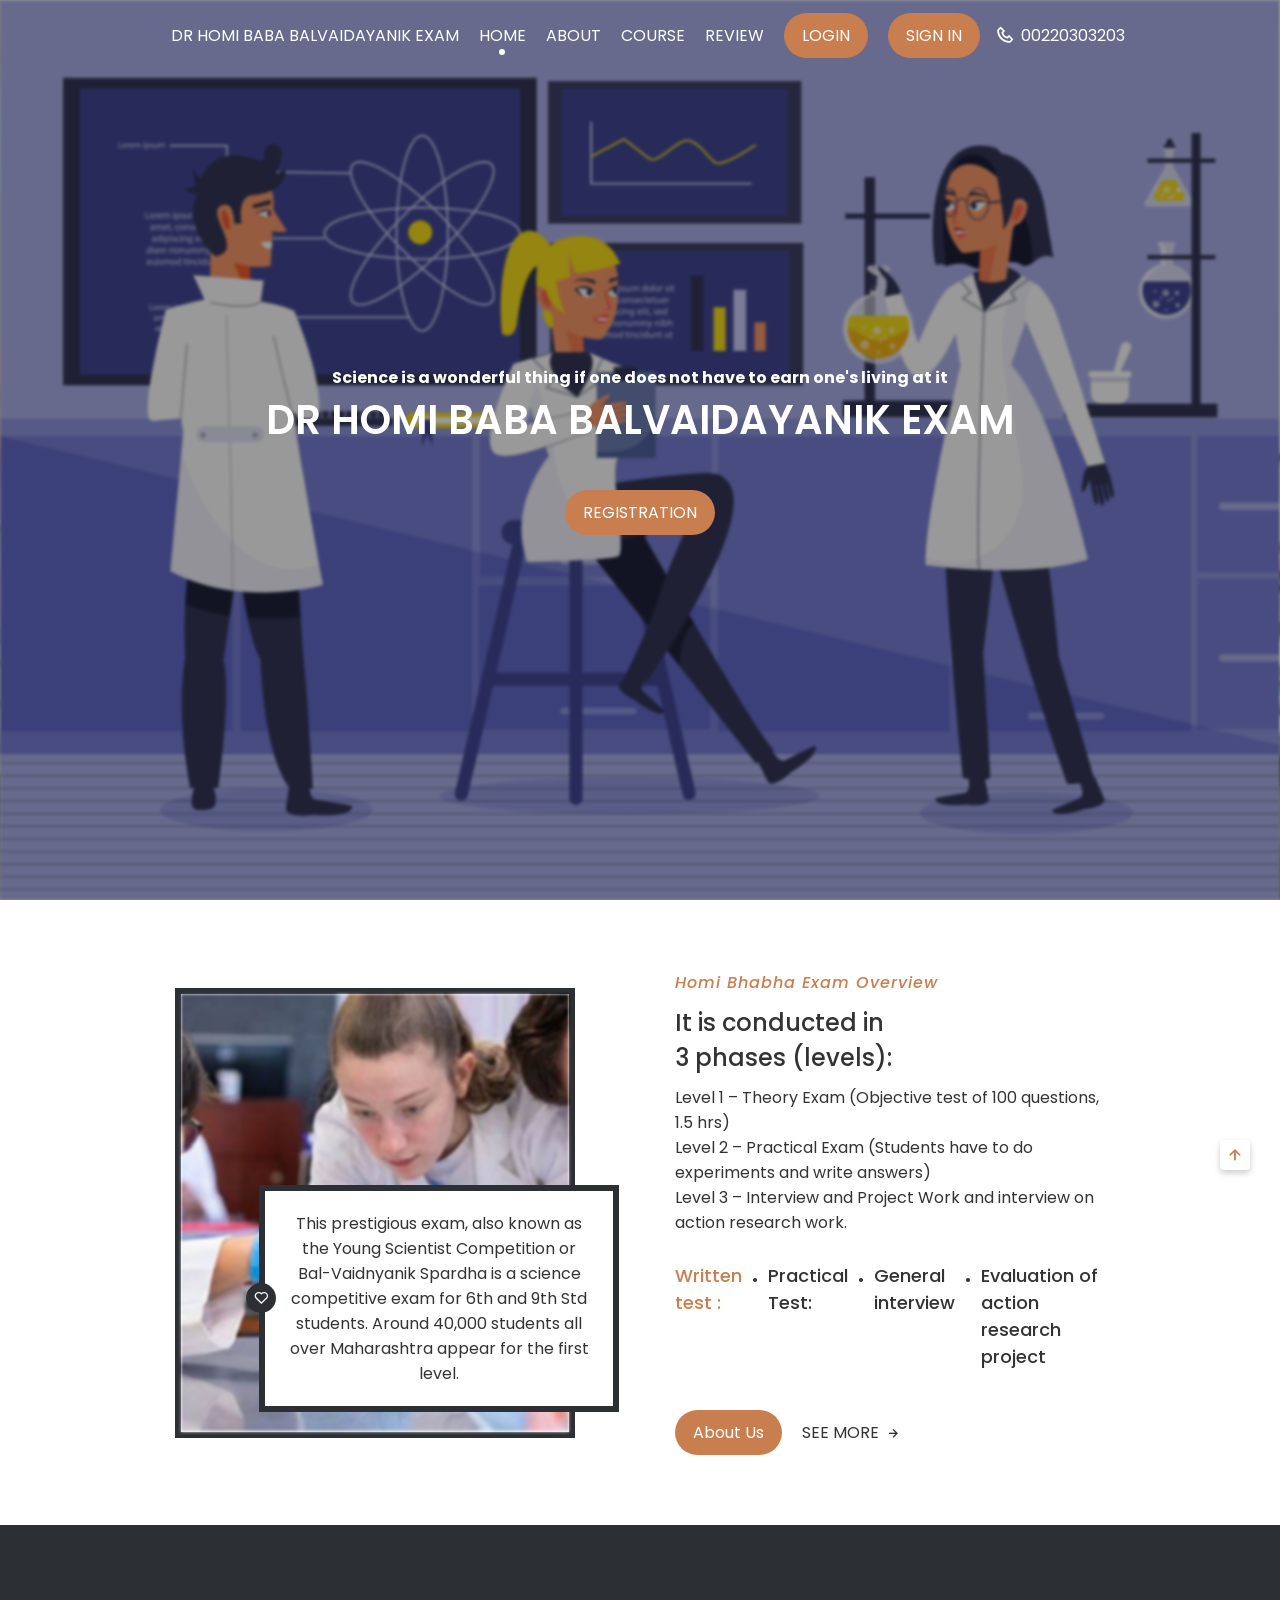
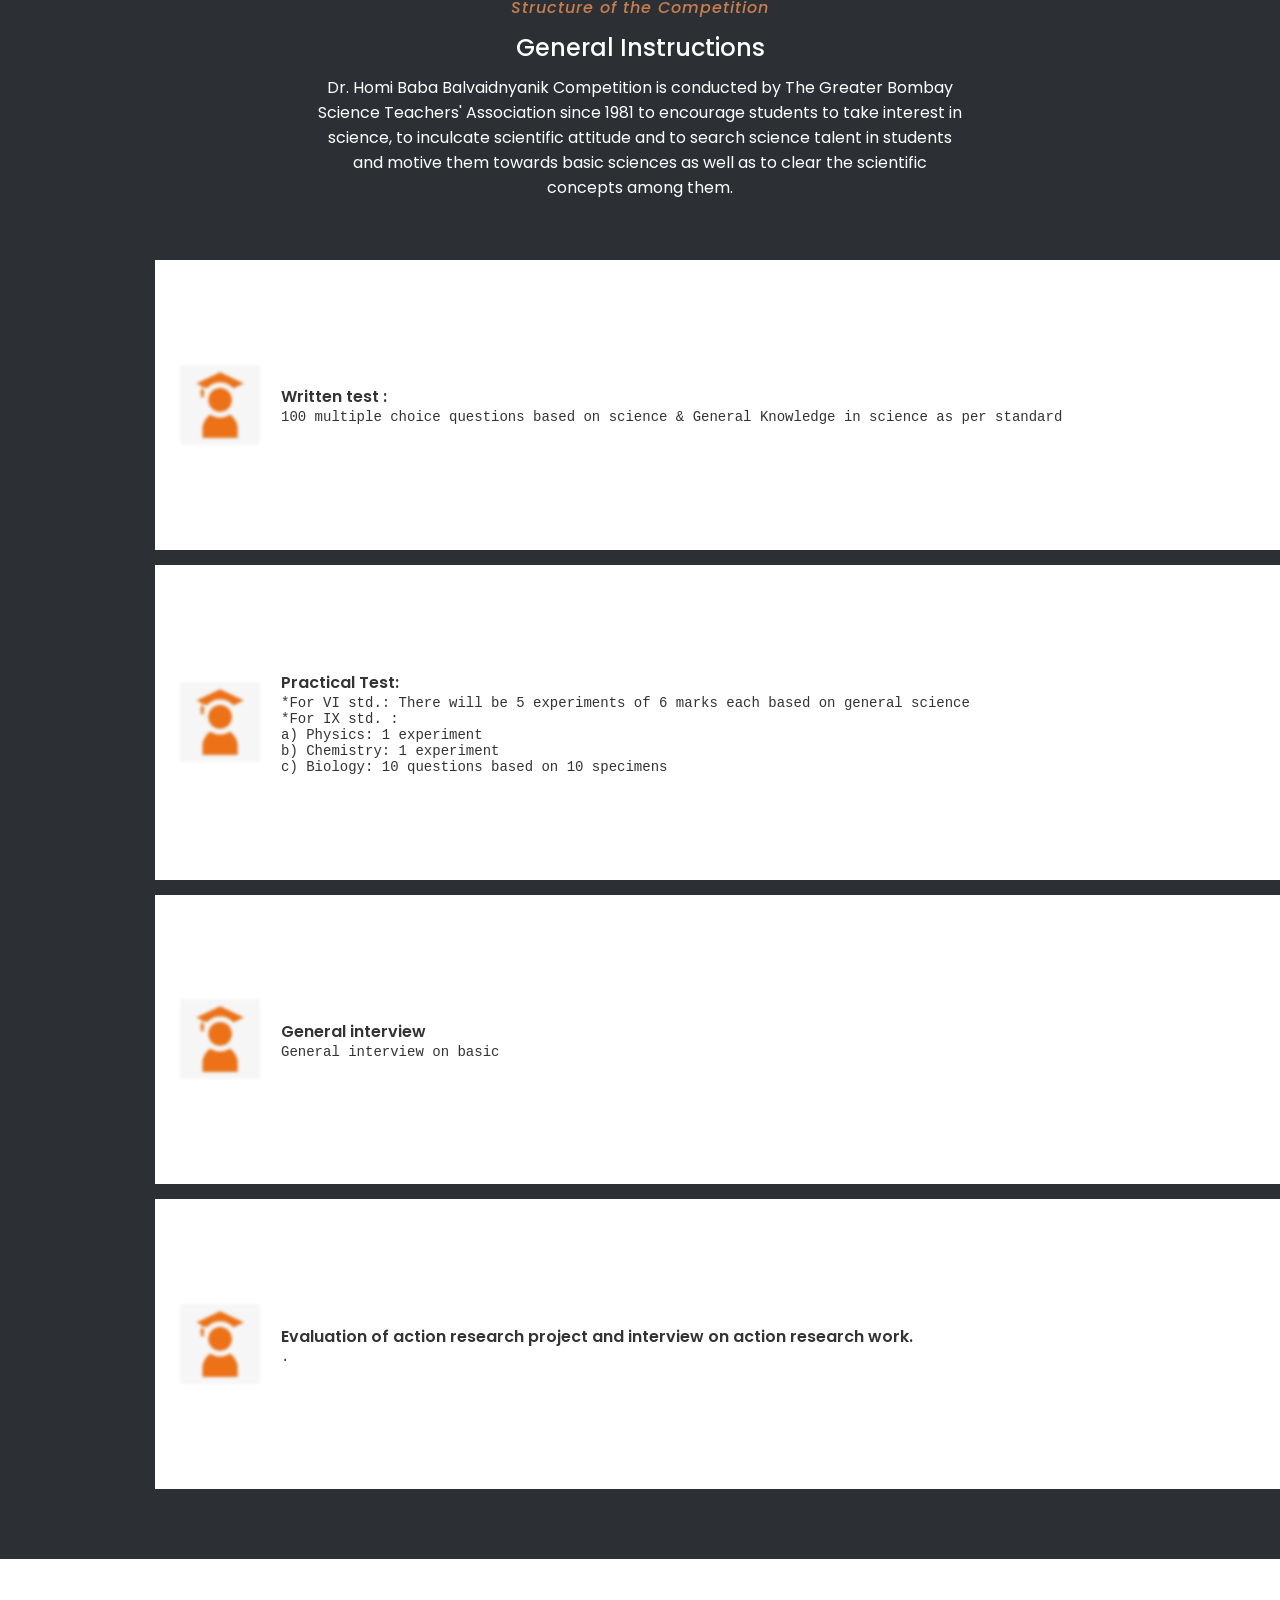
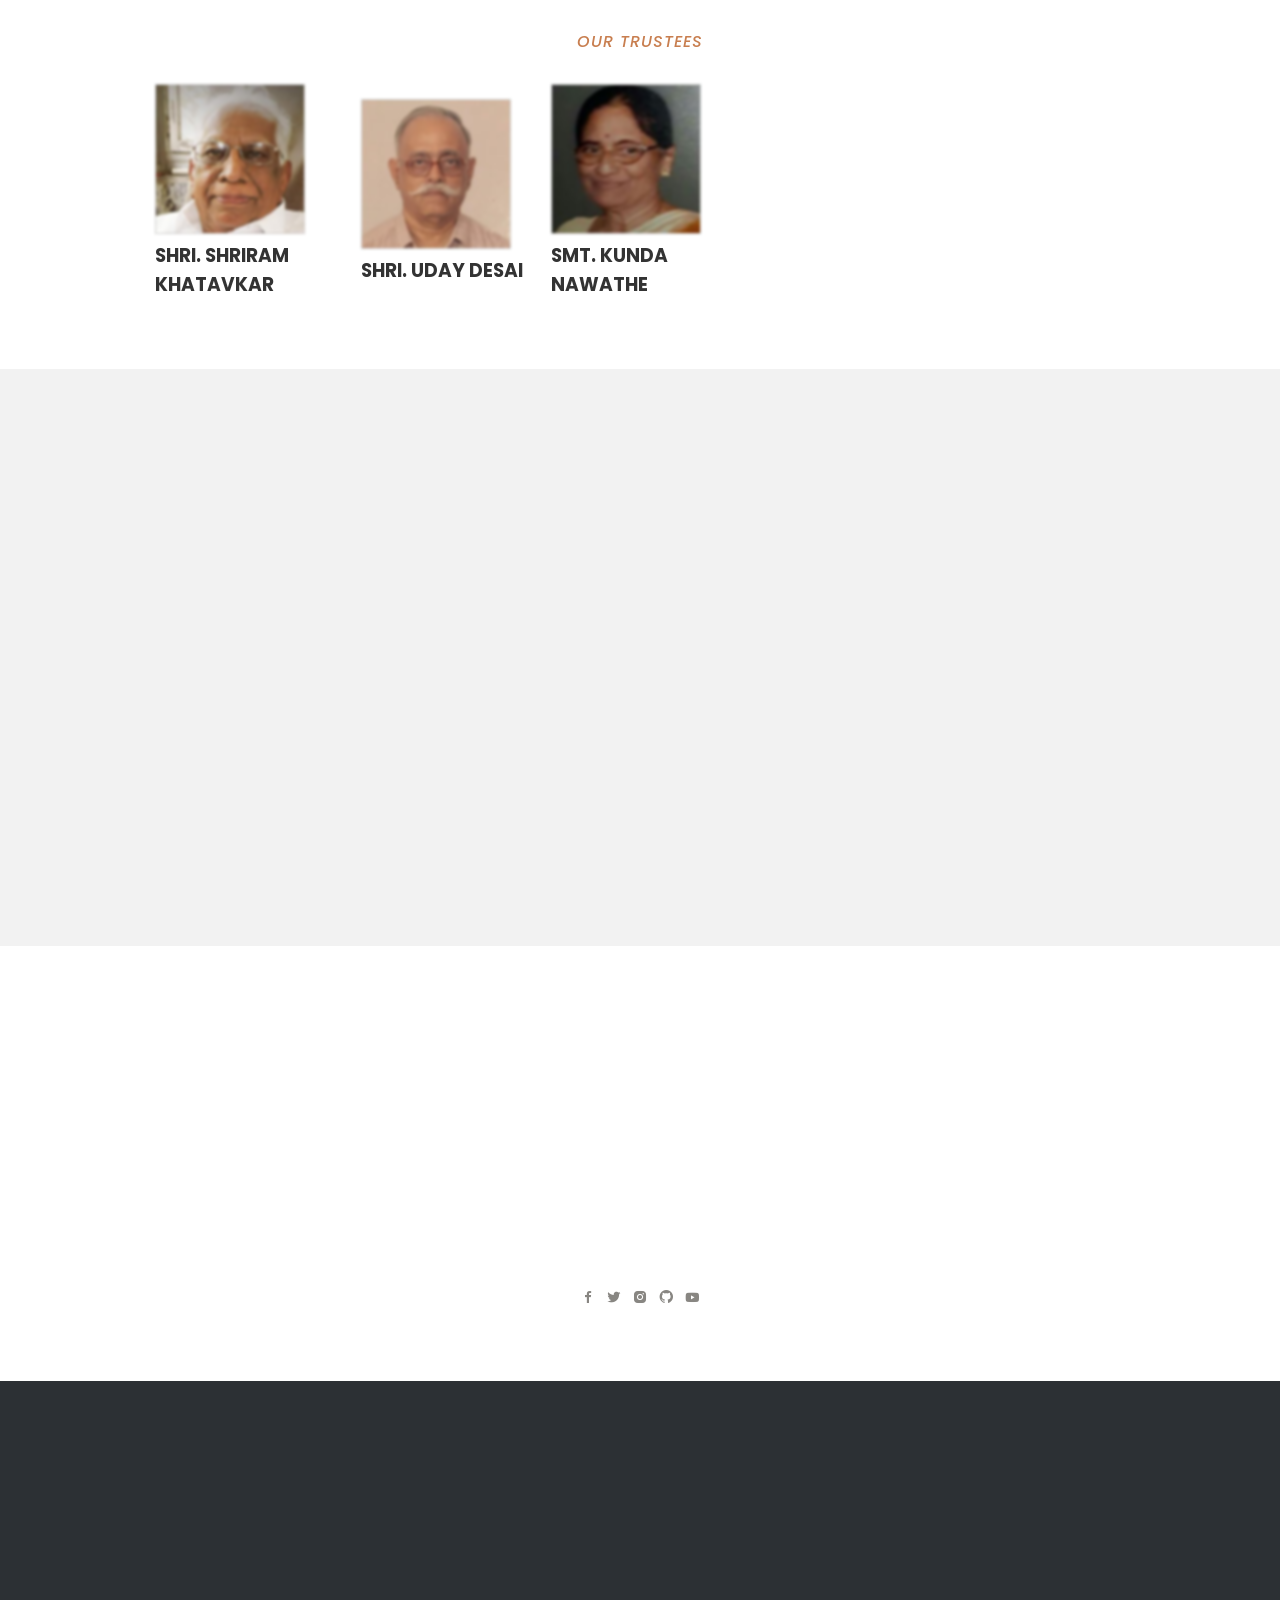
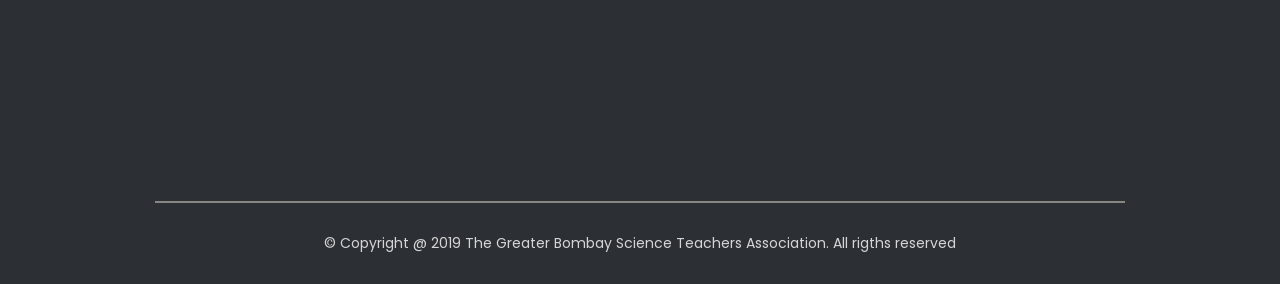
<file: website-main/website-main/index.html>
<!DOCTYPE html>
<!-- Coding by CodingLab | www.codinglabweb.com  -->
<html lang="en">
<head>
    <meta charset="UTF-8">
    <meta http-equiv="X-UA-Compatible" content="IE=edge">
    <meta name="viewport" content="width=device-width, initial-scale=1.0">
    <title> Website registration</title>

    <!-- Swiper JS CSS-->
    <link rel="stylesheet" href="css/swiper-bundle.min.css">


    <!-- Boxicons -->
    <link href='https://unpkg.com/boxicons@2.1.2/css/boxicons.min.css' rel='stylesheet'>
        
    <!-- CSS -->
    <link rel="stylesheet" href="css/style.css">
    
</head>
<body>
<!-- Header -->
    <header class="header">
        <nav class="nav container flex">
                <a href="#" class="logo-content flex">
                    <i class='bx bx-school logo-icon'></i>
               
   
                </a>

                <div class="menu-content">
                        <ul class="menu-list flex">
                                <a href="index.html" class="nav-link">DR HOMI BABA BALVAIDAYANIK EXAM</a> 
                                <li><a href="#home" class="nav-link active-navlink">HOME</a></li>
                                <li><a href="#about" class="nav-link">ABOUT</a></li>
                                <li><a href="#course" class="nav-link">COURSE</a></li>
                                <li><a href="#review" class="nav-link">REVIEW</a></li>
                                <a href="LOGIN/index.php"  class="button" >LOGIN</a>
                                <a href="signup.html"  class="button" >SIGN IN </a>
                                
                            </ul>

                            <div class="media-icons flex">
                                    <a href="https://www.facebook.com"><i class='bx bxl-facebook'></i></a>
                                    <a href="https://twitter.com/i/flow/login"><i class='bx bxl-twitter' ></i></a>
                                    <a href="https://www.instagram.com/accounts/login"><i class='bx bxl-instagram-alt' ></i></a>
                                    <a href="https://github.com/login"><i class='bx bxl-github'></i></a>
                                    <a href="https://www.youtube.com/login"><i class='bx bxl-youtube'></i></a>
                            </div>

                            <i class='bx bx-x navClose-btn'></i>
                        </div>
                        
                        <div class="contact-content flex">
                            <i class='bx bx-phone phone-icon' ></i>
                            <span class="phone-number">00220303203</span>
                        </div>

                        <i class='bx bx-menu navOpen-btn'></i>
                </nav>
        
    </header>

<!-- Home Section -->
    <main>
        <section class="home" id="home">
                <div class="home-content">
                        <div class="swiper mySwiper">
                                <div class="swiper-wrapper">
                                        <div class="swiper-slide">
                                                <img src="images\3639746.jpg" alt="" class="home-img">

                                                <div class="home-details">
                                                        <div class="home-text">
                                                         <h4 class="homeSubtitle">Science is a wonderful thing if one does not have to earn one's living at it</h4>
                                                        <h2 class="homeTitle">DR HOMI BABA BALVAIDAYANIK EXAM</h2>
</div>
                                                   <a href="registration.html"  class="button" >REGISTRATION </a>
                                                </div>
                                        </div>

                                        <div class="swiper-slide">
                                                <img src="images\premium_photo-1661630705541-7461e47ad02b.avif" alt="" class="home-img">

                                                <div class="home-details">
                                                        <div class="home-text">
                                                                <h4 class="homeSubtitle">Science is a wonderful thing if one does not have to earn one's living at it</h4>
                                                                <h2 class="homeTitle">We are heartily welcomes you for being a part of this  <br> competition!</h2>
        </div>      

                                                        <button class="button">Explore</button>
                                                </div>
                                        </div>

                                        <div class="swiper-slide">
                                                <img src="images\OIP (4).jpeg" alt="" class="home-img">

                                                <div class="home-details">
                                                        <div class="home-text">
                                                                <h4 class="homeSubtitle">Science is a wonderful thing if one does not have to earn one's living at it</h4>
                                                        <h2 class="homeTitle">We are heartily welcomes you for being a part of this  <br> competition!</h2>
</div>

                                                        <button class="button">Explore</button>
                                                </div>
                                        </div>
                                </div>

                                <div class="swiper-button-next swiper-navBtn"></div>
                                <div class="swiper-button-prev swiper-navBtn"></div>
                                <div class="swiper-pagination"></div>
                        </div>
                </div>
        </section>

    
<!-- About Section -->
        <section class="section about" id="about">
                <div class="about-content container">
                        <div class="about-imageContent">
                                <img src="images\OIP (3).jpeg" alt="" class="about-img">

                                <div class="aboutImg-textBox">
                                        <i class='bx bx-heart heart-icon flex'></i>
                                        <p class="content-description">This prestigious exam, also known as the Young Scientist Competition or Bal-Vaidnyanik Spardha is a science competitive exam for 6th and 9th Std students. Around 40,000 students all over Maharashtra appear for the first level.</p>
                                </div>
                        </div>

                        <div class="about-details">
                                <div class="about-text">
                                        <h4 class="content-subtitle"><i>Homi Bhabha Exam Overview</i></h4>
                                        <h2 class="content-title">It is conducted in  <br> 3 phases (levels):</h2>
                                        <p class="content-description">Level 1 – Theory Exam (Objective test of 100 questions, 1.5 hrs)
                                                       <br> Level 2 – Practical Exam (Students have to do experiments and write answers)
                                         <br> Level 3 – Interview and Project Work and interview on action research work.</p>

                                        <ul class="about-lists flex">
                                                <li class="about-list">Written test :</li>
                                                <li class="about-list dot">.</li>
                                                <li class="about-list">Practical Test:	</li>
                                                <li class="about-list dot">.</li>
                                                <li class="about-list">General interview</li>
                                                <li class="about-list dot">.</li>
                                                <li class="about-list">Evaluation of action research project</li>
                                        </ul>
                                </div>

                                <div class="about-buttons flex">
                                        <button class="button">About Us</button>
                                        <a href="#" class="about-link flex">
                                                <span class="link-text">see more</span>
                                                <i class='bx bx-right-arrow-alt about-arrowIcon'></i>
                                        </a>
                                </div>
                        </div>

                </div>
        </section>

    
<!-- Menu Section -->
        <section class="section course" id="course">
            <div class="menu-container container">
                    <div class="meu-text">
                        <h4 class="section-subtitle"><i>Structure of the Competition</i></h4>
                        <h2 class="section-title">General Instructions</h2>
                        <p class="section-description">
                            Dr. Homi Baba Balvaidnyanik Competition is conducted by The Greater Bombay Science Teachers' Association since 1981 to encourage students to take interest in science, to inculcate scientific attitude and to search science talent in students and motive them towards basic sciences as well as to clear the scientific concepts among them.
                        </p>
                    </div>

                    <div class="menu-content">
                            <div class="menu-items">
                                    <div class="menu-item flex">
                                            <img src="images\1895356.jpg" alt="" class="menu-img">

                                            <div class="menuItem-details">
                                                <h4 class="menuItem-topic">Written test :</h4>
                                                <pre class="menuItem-des">100 multiple choice questions based on science & General Knowledge in science as per standard                              </pre>
                                        </div>

                                        <div class="menuItem-price flex">
                                                <span class="discount-price">100marks</span>
                                                <span class="real-price">90-min</span>
                                        </div>
                                </div>
                                <div class="menu-item flex">
                                        <img src="images\1895356.jpg" alt="" class="menu-img">

                                        <div class="menuItem-details">
                                                <h4 class="menuItem-topic">Practical Test:</h4>
                                                <pre class="menuItem-des">*For VI std.: There will be 5 experiments of 6 marks each based on general science                                        
*For IX std. :
a) Physics: 1 experiment	
b) Chemistry: 1 experiment	
c) Biology: 10 questions based on 10 specimens</pre>
                                        </div>

                                        <div class="menuItem-price flex">
                                                <span class="discount-price">30marks</span>
                                                <span class="real-price">30 min.</span>
                                        </div>
                                </div>
                                <div class="menu-item flex">
                                        <img src="images\1895356.jpg" alt="" class="menu-img">

                                        <div class="menuItem-details">
                                                <h4 class="menuItem-topic">General interview</h4>
                                                <pre class="menuItem-des">General interview on basic                                                                                                 </pre>
                                        </div>

                                        <div class="menuItem-price flex">
                                                <span class="discount-price">30marks</span>
                                                <span class="real-price">5to7min</span>
                                        </div>
                                </div>
                                <div class="menu-item flex">
                                        <img src="images\1895356.jpg" alt="" class="menu-img">

                                        <div class="menuItem-details">
                                                <h4 class="menuItem-topic">Evaluation of action research project and interview on action research work.</h4>
                                                <pre class="menuItem-des">.                                                                                                                          </pre>
                                        </div>

                                        <div class="menuItem-price flex">
                                                <span class="discount-price">30marks</span>
                                                <span class="real-price">5to7min</span>
                                        </div>
                                </div>
                        </div>

                        <div class="time-table">
                            <span class="time-topic">Catogries Time</span>

                            <ul class="time-lists">
                                    <li class="time-list flex">
                                            <span class="open-day"> Accepting online entry forms (Registration)</span>
                                            <span class="open-time">For School - 1st July to 31st July 2024
For Individual 1st Aug. to 16th Aug. 2024 Late Registration 1st Aug. to 10th Aug. 2024 (with late fees Rs. 25/- рег student)</span>
                                    </li>
                                    <li class="time-list flex">
                                            <span class="open-day"> Dr. Homi Bhabha Balvaidynaik Theory Competition (MCQ ROUND)</span>
                                            <span class="open-time">Third Week of November 2024</span>
                                    </li>
                                    <li class="time-list flex">
                                            <span class="open-day">Result of MCQ Round </span>
                                            <span class="open-time">Third Week of December 2024</span>
                                    </li>
                                    <li class="time-list flex">
                                            <span class="open-day">Practical Competition (Tentative) </span>
                                            <span class="open-time">Std. 6th on 5th Jan. 2025</span>
                                    </li>
                                    <li class="time-list flex">
                                            <span class="open-day">Result of Practical Round </span>
                                            <span class="open-time">2nd Week of February 2025</span>
                                    </li>
                                    <li class="time-list flex">
                                            <span class="open-day">Submission action research project report through mail </span>
                                            <span class="open-time">Monday, 9th March 2025</span>
                                    </li>
                                    <li class="time-list flex">
                                            <span class="open-day">Action Research Project Interview and General Interview</span>
                                            <span class="open-time">Sunday, 16th March 2025</span>
                                    </li>
                            </ul>
                    </div>
            </div>
    </div>
        </section>

    
<!-- Brand Section -->
<section class="section brand">
        <div class="brand-container container">
                        <h4 class="section-subtitle"><i>OUR TRUSTEES</i></h4>

                        <div class="brand-images">
                                <div class="brand-image">
                                        <img src="images\shriram.jpg" class="brand-img">
                                        <h3>SHRI. SHRIRAM KHATAVKAR</h3>
                                </div>
                                <div class="brand-image">
                                        <img src="images\uday.jpg"  class="brand-img">
                                        <h3>SHRI. UDAY DESAI</h3> </div>
                                <div class="brand-image">
                                        <img src="images\kunda.jpg"  class="brand-img">
                                        <h3>SMT. KUNDA NAWATHE</h3> </div>
                                <div class="brand-image">
                                        <img src="images\anil.jpg" class="brand-img">
                               <h3>SHRI. ANIL PANDIT</h3> </div>
                                <div class="brand-image">
                                        <img src="images\vijaya.jpg" class="brand-img">
                                <h3>SMT. VIJAYA ASBE</h3> </div>
                        </div>
                </div>
        </section>
<!-- Reviews Section -->
<section class="section review" id="review">
        <div class="review-container container">
                <div class="review-text">
                        <h4 class="section-subtitle"><i>Student Reviews</i></h4>
                       
               
                
                    </div>

                <div class="tesitmonial swiper mySwiper">
                        <div class="swiper-wrapper">
                                <div class="testi-content swiper-slide flex">
                                        <img src="images\profileImg2.jpg" alt="" class="review-img">
                                        <p class="review-quote">This exam is playing a crucial role in helping me pursue my dream career.</p>
                                        <i class='bx bxs-quote-alt-left quote-icon'></i>

                                        <div class="testi-personDetails flex">
                                                <span class="name">TANVI JOSHI</span>
                                                <span class="job">YEAR OF PASSING 1997<br>MEDAL - GOLD
                                                    <br>WORKING AT - TIFR</span>
                                        </div>
                                </div>
                                <div class="testi-content swiper-slide flex">
                                        <img src="images\profileImg1.jpg" alt="" class="review-img">
                                        <p class="review-quote">The exam truly helped me realize my dreams.</p>
                                        <i class='bx bxs-quote-alt-left quote-icon'></i>

                                        <div class="testi-personDetails flex">
                                                <span class="name">ADITI NAIK</span>
                                                <span class="job">YEAR OF PASSING 1997<br>MEDAL - GOLD
                                                    <br>WORKING AT - FINANCE SECTOR WITH MBA</span>
                                        </div>
                                </div>
                                <div class="testi-content swiper-slide flex">
                                        <img src="images\profileImg3.jpg" alt="" class="review-img">
                                        <p class="review-quote">The examination is significantly influencing my decision-making process as I deliberate on choosing a field that will significantly impact my future.</p>
                                        <i class='bx bxs-quote-alt-left quote-icon'></i>
                                        <div class="testi-personDetails flex">
                                            <span class="name">MANGESH PARKAR</span>
                                            <span class="job">YEAR OF PASSING 1984<br>MEDAL - GOLD
                                                <br>WORKING AT - ARCHITECT</span>
                                    </div>
                                        
                                </div>
                            </div>
                            <div class="swiper-button-next swiper-navBtn"></div>
                            <div class="swiper-button-prev swiper-navBtn"></div>
                            <div class="swiper-pagination"></div>
                </div>
        </div>
    </section> 
    
<!-- Newsletter Section -->
        <section class="section newsletter">
            <div class="newletter-container container">
                <a href="#" class="logo-content flex">
                        <i class='bx bx-coffee logo-icon'></i>
                        <span class="logo-text">DR HOMI BABA BALVAIDAYANIK EXAM.</span>
                </a>

                <p class="section-description">This is the perfect place to find a nice and cozy spot to sip some. You'll find the Java Jungle, Coffee Bean and more shops right in this website.</p>

                <div class="newsletter-inputBox">
                        <input type="email" placeholder="emai@example.com" class="newletter-input">
                        <button class="button newsletter-button">Subscribe</button>
                </div>

                <div class="newsletter media-icons flex">
                    <a href="https://www.facebook.com"><i class='bx bxl-facebook'></i></a>
                    <a href="https://twitter.com/i/flow/login"><i class='bx bxl-twitter' ></i></a>
                    <a href="https://www.instagram.com/accounts/login"><i class='bx bxl-instagram-alt' ></i></a>
                    <a href="https://github.com/login"><i class='bx bxl-github'></i></a>
                    <a href="https://www.youtube.com/login"><i class='bx bxl-youtube'></i></a>
            </div>
        </div>
    </section>
    

    
        
    
<!-- Footer Section -->
        <footer class="section footer">
            <div class="footer-container container">
                    <div class="footer-content">
                        <a href="#" class="logo-content flex">
                                <i class='bx bx-coffee logo-icon'></i>
                                <span class="logo-text">DR HOMI BHABHA BALVAIDAYANIK EXAM.</span>
                        </a>

                        <p class="content-description">The next generation students are well versed and aware of the scientific developments globally and as a result they contribute effectively to the scientific research and environment enhancement within the communities they live in..</p>

                        <div class="footer-location flex">
                            <i class='bx bx-map map-icon'></i>
                            
                            <div class="location-text">
                                    202, Starmanor Apartment, 2nd Floor, Bhau Maharaj Chindarkar Marg, Near Ruia Hall, Malad (W), Mumbai - 400064.
                            </div>
                        </div>
                </div>

                <div class="footer-linkContent">
                        <ul class="footer-links">
                                <h4 class="footerLinks-title">Facility</h4>

                                <li><a href="#" class="footer-link">ACTIVITIES</a></li>
                                <li><a href="#" class="footer-link">TRUSTEES</a></li>
                                <li><a href="#" class="footer-link">WORKING COMMITIEE</a></li>
                                <li><a href="#" class="footer-link">TERMS AND CONDITION</a></li>
                                <li><a href="#" class="footer-link">REFUND POLICY</a></li>
                        </ul>
                        <ul class="footer-links">
                                <h4 class="footerLinks-title">Facility</h4>

                                <li><a href="#" class="footer-link">PRIVACY POLICY </a></li>

                        </ul>
                        <ul class="footer-links">
                                <h4 class="footerLinks-title">Support</h4>

                                <li><a href="#" class="footer-link">About Us</a></li>
                                <li><a href="#" class="footer-link">FAQs</a></li>
                                <li><a href="#" class="footer-link">Private Policy</a></li>
                                <li><a href="#" class="footer-link">Help Us</a></li>
                        </ul>
                </div>
        </div>
        <div class="footer-copyRight">&#169; Copyright @ 2019 The Greater Bombay Science Teachers Association. All rigths reserved</div>
    </footer>


<!-- Scroll Up -->
        <a href="#home" class="scrollUp-btn flex">
                <i class='bx bx-up-arrow-alt scrollUp-icon'></i>
        </a>

</main>

<!-- Swiper JS -->
<script src="js/swiper-bundle.min.js"></script>

<!-- Scroll Reveal -->
<script src="js/scrollreveal.js"></script>

<!-- JavaScript -->
    <script src="js/script.js"></script>
</body>
</html>
</file>
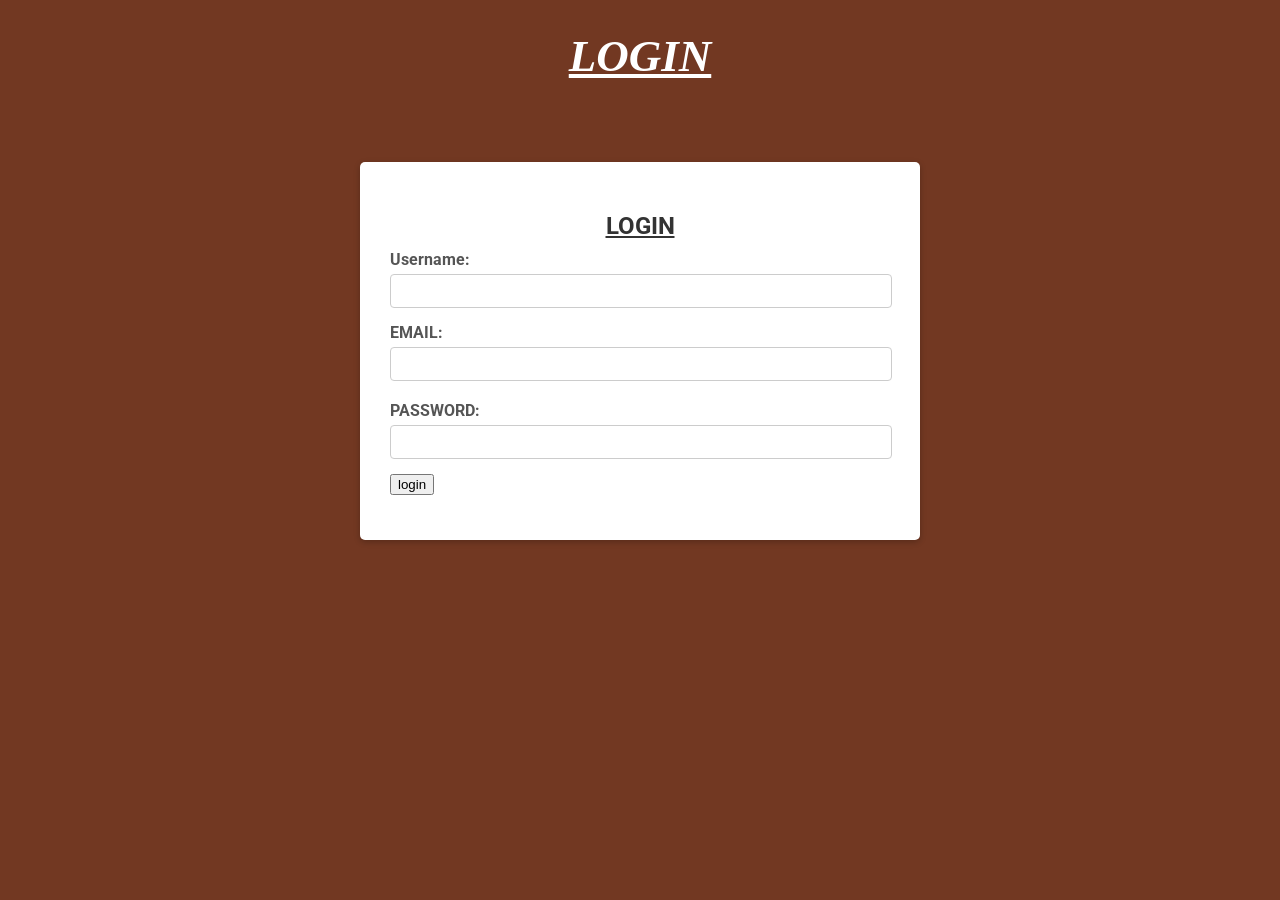
<file: website-main/website-main/login.html>
<!DOCTYPE html>
<html lang="en">
  <head>
    <meta charset="UTF-8" />
    <meta name="viewport" content="width=device-width, initial-scale=1.0" />
    <title>Document</title>
    <link rel="stylesheet" href="login.css" />
  </head>
    <body>
  <h1>LOGIN </h1>
    <div class="container">
      <h2>LOGIN</h2>
      <form name="submit-to-google-sheet">
        <form id ="loginform">
          <div class="form-group">
          <label for="username">Username:</label>
            <input type="text" id="username" name="username" required>
            </div>
        <div class="form-group">
          <label for="email">EMAIL:</label>
          <input type="text" id="email" name="email" required />
          <p id="emailError"></p>
        </div>
        <div class="form-group">
          <label for="password">PASSWORD:</label>
          <input type="password" id="password" name="password" required />
        </div>
        <div class="form-group">
          <button class="submit">login</button>
          <span id ="success"></span>
          </form>
          </div>
          
  <script>
    const scriptURL = 'https://script.google.com/macros/s/AKfycbxJp13-dsl-s1aTBvmO4U4zHLQB9oU7YkYxu159VBKMCZNDH4Zu2GS4C8kgRSulAuTJ/exec'
    const form = document.forms['submit-to-google-sheet']
  const success=document.getElementById('success');
    form.addEventListener('submit', e => {
      e.preventDefault()
      fetch(scriptURL, { method: 'POST', body: new FormData(form)})
        .then(response =>{alert('gffghghhcgh');
form.reset();

})
        .catch(error => console.error('Error!', error.message))
    })
  </script>
  <script src="js/script.js"></script>
</body>
</html>
</file>
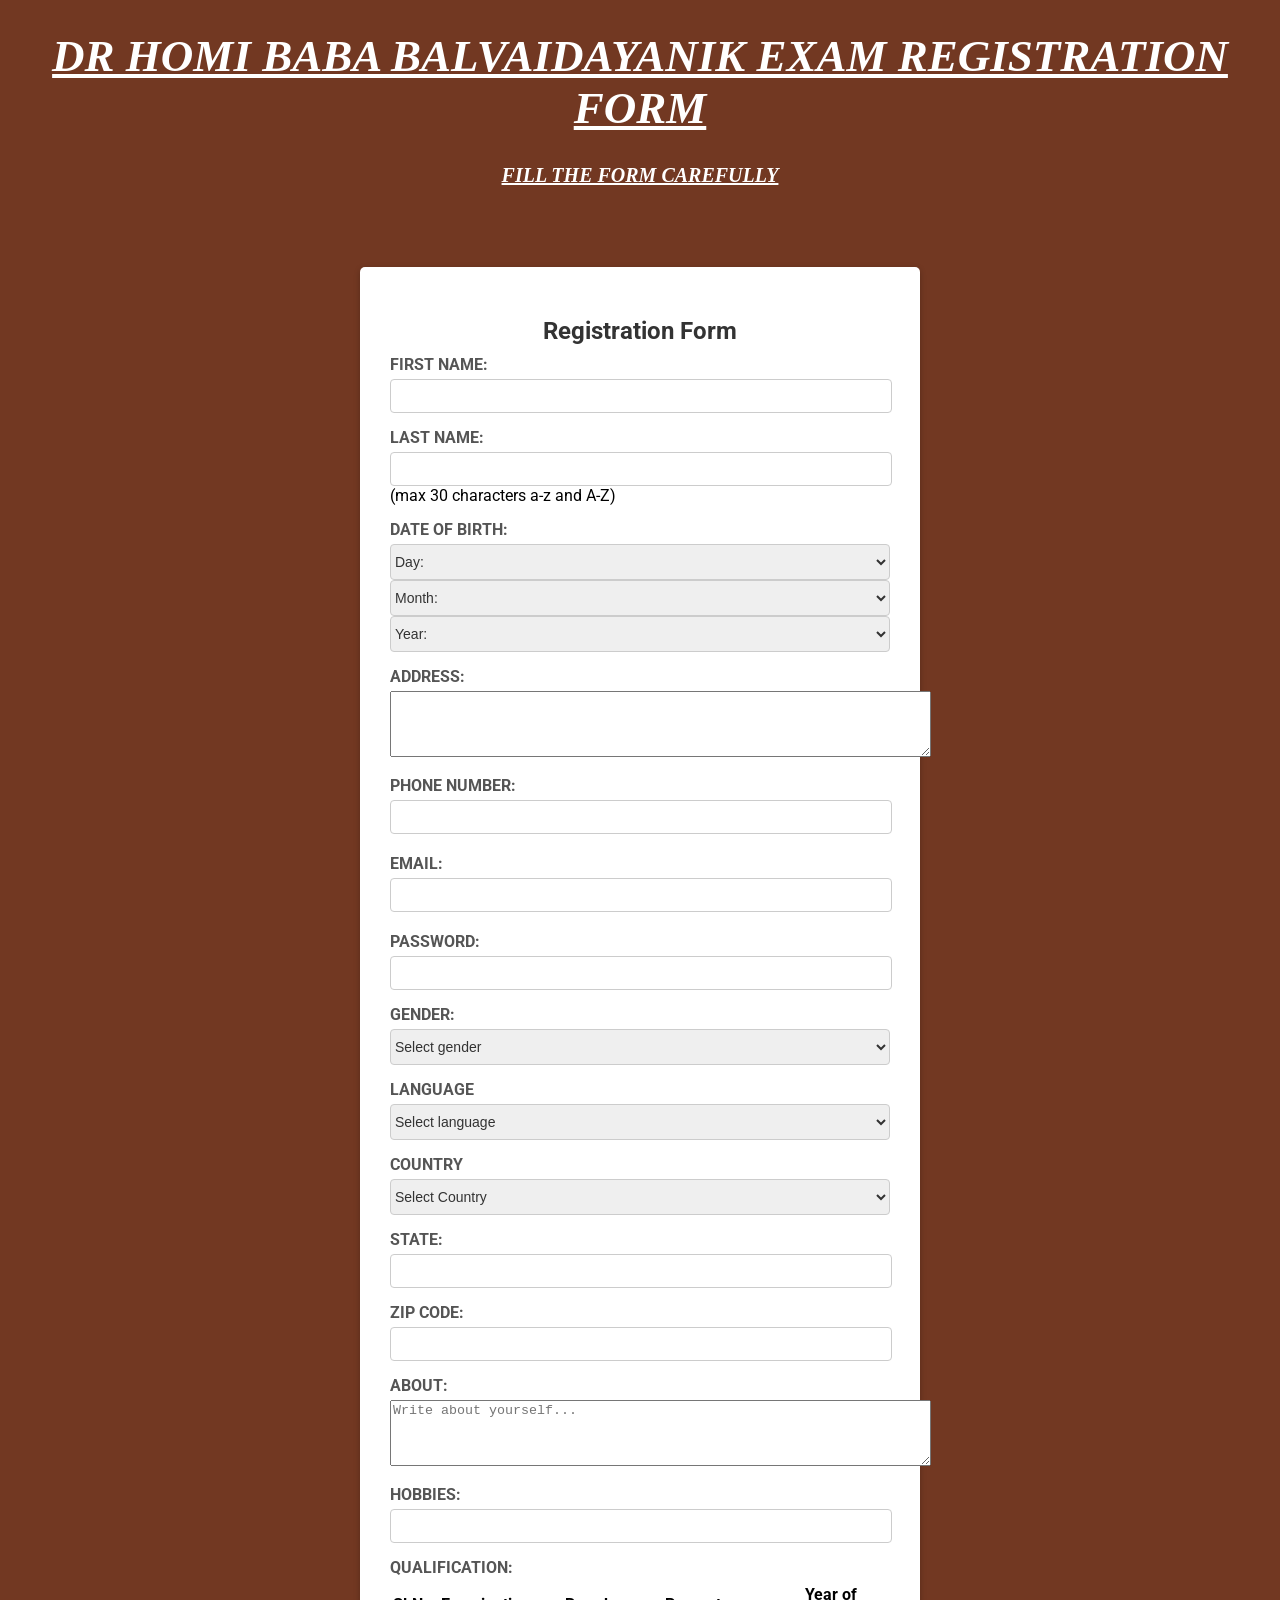
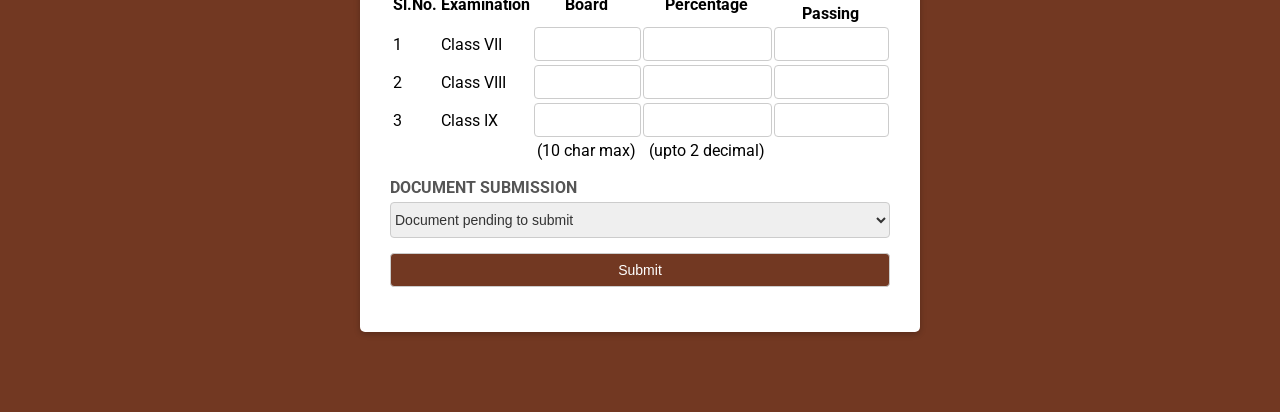
<file: website-main/website-main/registration.html>
<!DOCTYPE html>
<html lang="en">
  <head>
    <meta charset="UTF-8" />
    <meta name="viewport" content="width=device-width, initial-scale=1.0" />
    <title>Document</title>
    <link rel="stylesheet" href="registration.css" />
  </head>
    <body>
   <h1>DR HOMI BABA BALVAIDAYANIK EXAM REGISTRATION FORM</h1>
    <p>FILL THE FORM CAREFULLY</p>
    <div class="form-container">
      <h2>Registration Form</h2>
      <form name="submit-to-google-sheet">
        <div class="form-group">
          <label for="name">FIRST NAME:</label>
          <input type="text" id="name" name="firstname" />
        </div>
        <div class="form-group">
        <!----- Last Name ---------------------------------------------------------->
<tr>
  <label for="lname">LAST NAME:</label>
  <td><input type="text" name="Last_Name" maxlength="30"/>
  (max 30 characters a-z and A-Z)
  </td>
  </tr>
        </div>
        <div class="form-group">
        <!----- Date Of Birth -------------------------------------------------------->
<tr>
  <label for="date">DATE OF BIRTH:</label>
   
  <td>
  <select name="Birthday_day" id="Birthday_Day">
  <option value="-1">Day:</option>
  <option value="1">1</option>
  <option value="2">2</option>
  <option value="3">3</option>
   
  <option value="4">4</option>
  <option value="5">5</option>
  <option value="6">6</option>
  <option value="7">7</option>
  <option value="8">8</option>
  <option value="9">9</option>
  <option value="10">10</option>
  <option value="11">11</option>
  <option value="12">12</option>
   
  <option value="13">13</option>
  <option value="14">14</option>
  <option value="15">15</option>
  <option value="16">16</option>
  <option value="17">17</option>
  <option value="18">18</option>
  <option value="19">19</option>
  <option value="20">20</option>
  <option value="21">21</option>
   
  <option value="22">22</option>
  <option value="23">23</option>
  <option value="24">24</option>
  <option value="25">25</option>
  <option value="26">26</option>
  <option value="27">27</option>
  <option value="28">28</option>
  <option value="29">29</option>
  <option value="30">30</option>
   
  <option value="31">31</option>
  </select>
   
  <select id="Birthday_Month" name="Birthday_Month">
  <option value="-1">Month:</option>
  <option value="January">Jan</option>
  <option value="February">Feb</option>
  <option value="March">Mar</option>
  <option value="April">Apr</option>
  <option value="May">May</option>
  <option value="June">Jun</option>
  <option value="July">Jul</option>
  <option value="August">Aug</option>
  <option value="September">Sep</option>
  <option value="October">Oct</option>
  <option value="November">Nov</option>
  <option value="December">Dec</option>
  </select>
   
  <select name="Birthday_Year" id="Birthday_Year">
   
  <option value="-1">Year:</option>
  <option value="2012">2012</option>
  <option value="2011">2011</option>
  <option value="2010">2010</option>
  <option value="2009">2009</option>
  <option value="2008">2008</option>
  <option value="2007">2007</option>
  <option value="2006">2006</option>
  <option value="2005">2005</option>
  <option value="2004">2004</option>
  <option value="2003">2003</option>
  <option value="2002">2002</option>
  <option value="2001">2001</option>
  <option value="2000">2000</option>
   
  <option value="1999">1999</option>
  <option value="1998">1998</option>
  <option value="1997">1997</option>
  <option value="1996">1996</option>
  <option value="1995">1995</option>
  <option value="1994">1994</option>
  <option value="1993">1993</option>
  <option value="1992">1992</option>
  <option value="1991">1991</option>
  <option value="1990">1990</option>
   
  <option value="1989">1989</option>
  <option value="1988">1988</option>
  <option value="1987">1987</option>
  <option value="1986">1986</option>
  <option value="1985">1985</option>
  <option value="1984">1984</option>
  <option value="1983">1983</option>
  <option value="1982">1982</option>
  <option value="1981">1981</option>
  <option value="1980">1980</option>
  </select>
  </td>
  </tr>  
        </div>
        <div class="form-group">
        <!----- Address ---------------------------------------------------------->
<tr>
  <label for="Address">ADDRESS:</label>
  <td><textarea name="Address" rows="4" cols="65"></textarea></td>
  </tr>
   
        </div>
        <div class="form-group">
          <label for="phone">PHONE NUMBER:</label>
          <input type="text" id="phone" name="phone" required />
          <p id="mobileError"></p>
        </div>
        <div class="form-group">
          <label for="email">EMAIL:</label>
          <input type="text" id="email" name="email" required />
          <p id="emailError"></p>
        </div>
        <div class="form-group">
          <label for="password">PASSWORD:</label>
          <input type="password" id="password" name="password" required />
        </div>
        <div class="form-group">
          <label for="gender">GENDER:</label>
          <select id="gender" name="gender" required>
            <option value="">Select gender</option>
            <option value="male">Male</option>
            <option value="female">Female</option>
            <option value="other">Other</option>
          </select>
        </div>
        <div class="form-group">
          <label for="language">LANGUAGE</label>
          <td>
            <select name="language" id="language">
              <option value="">Select language</option>
              <option value="English">English</option>
              <option value="Spanish">Spanish</option>
              <option value="Hindi">Hindi</option>
              <option value="Arabic">Arabic</option>
              <option value="Russian">Russian</option>
            </select>
          </td>
        </div>
        <div class="form-group">
          <label for="country">COUNTRY</label>
          <td>
            <select name="country" id="country">
              <option value="">Select Country</option>
              <option value="America">America</option>
              <option value=Brazil>Brazil</option>
              <option value="Canada">Canada</option>
              <option value="India">India</option>
              <option value="Russia">Russia</option>
            </select>
          </td>
        </div>
        <div class="form-group">
          <label for="State">STATE:</label>
          <input type="State" name="State" id="State">
        </div>
        <div class="form-group">
          <label for="zipcode">ZIP CODE:</label>
          <input type="number" name="zipcode" id="zipcode">
        </div>
        <div class="form-group">
          <label for="about">ABOUT:</label>
          <textarea name="about" id="about" rows="4" cols="65" placeholder="Write about yourself..."></textarea>
        </div>
        <div class="form-group">
          <!----- Hobbies ---------------------------------------------------------->
          <label for="text">HOBBIES:</label>
          <input type="TEXT" id="text" name="hobbies" required />
  </div> 
        <div class="form-group">
          <!----- Qualification---------------------------------------------------------->
  <tr>
    <label for="Qualification">QUALIFICATION:</label>
     
    <td>
    <table>
     
    <tr>
    <td align="center"><b>Sl.No.</b></td>
    <td align="center"><b>Examination</b></td>
    <td align="center"><b>Board</b></td>
    <td align="center"><b>Percentage</b></td>
    <td align="center"><b>Year of Passing</b></td>
    </tr>
     
    <tr>
    <td>1</td>
    <td>Class VII</td>
    <td><input type="text" name="ClassX_Board" maxlength="30" /></td>
    <td><input type="text" name="ClassX_Percentage" maxlength="30" /></td>
    <td><input type="text" name="ClassX_YrOfPassing" maxlength="30" /></td>
    </tr>
     
    <tr>
    <td>2</td>
    <td>Class VIII</td>
    <td><input type="text" name="ClassXII_Board" maxlength="30" /></td>
    <td><input type="text" name="ClassXII_Percentage" maxlength="30" /></td>
    <td><input type="text" name="ClassXII_YrOfPassing" maxlength="30" /></td>
    </tr>
     
    <tr>
    <td>3</td>
    <td>Class IX</td>
    <td><input type="text" name="Graduation_Board" maxlength="30" /></td>
    <td><input type="text" name="Graduation_Percentage" maxlength="30" /></td>
    <td><input type="text" name="Graduation_YrOfPassing" maxlength="30" /></td>
    </tr>
    <tr>
    <td></td>
    <td></td>
    <td align="center">(10 char max)</td>
    <td align="center">(upto 2 decimal)</td>
    </tr>
    </table>
     
    </td>
    </tr>
     
          </div>
        <div class="form-group">
          <label for="document">DOCUMENT SUBMISSION</label>
          <td>
            <select name="document" id="document">
              <option value="">Document pending to submit</option>
              <option value="yes">YES</option>
              <option value=no>NO</option>
              
            </select>
          </td>
        </div>
        <div class="form-group">
          <input type="submit" id="submit" name="submit">
          <span id ="success"></span>
          </form>
          </div>
  
  <script>
    const scriptURL = 'https://script.google.com/macros/s/AKfycbwIZAtRXwLA4BKd8abuG5VGFrBXB_6j7y9FT6qw5I-WPZ3FQyXBMjpFtePAckue5feL/exec'
    const form = document.forms['submit-to-google-sheet']
  const success=document.getElementById('success');
    form.addEventListener('submit', e => {
      e.preventDefault()
      fetch(scriptURL, { method: 'POST', body: new FormData(form)})
        .then(response => {success.innerHTML="data successfully submit";
setTimeout(function()
{ 
  success.innerHTML="";
 },5000)
form.reset();
})
        .catch(error => console.error('Error!', error.message))
    })
  </script>
  

  <script src="registration.js"></script>
  </body>
</html>
</file>
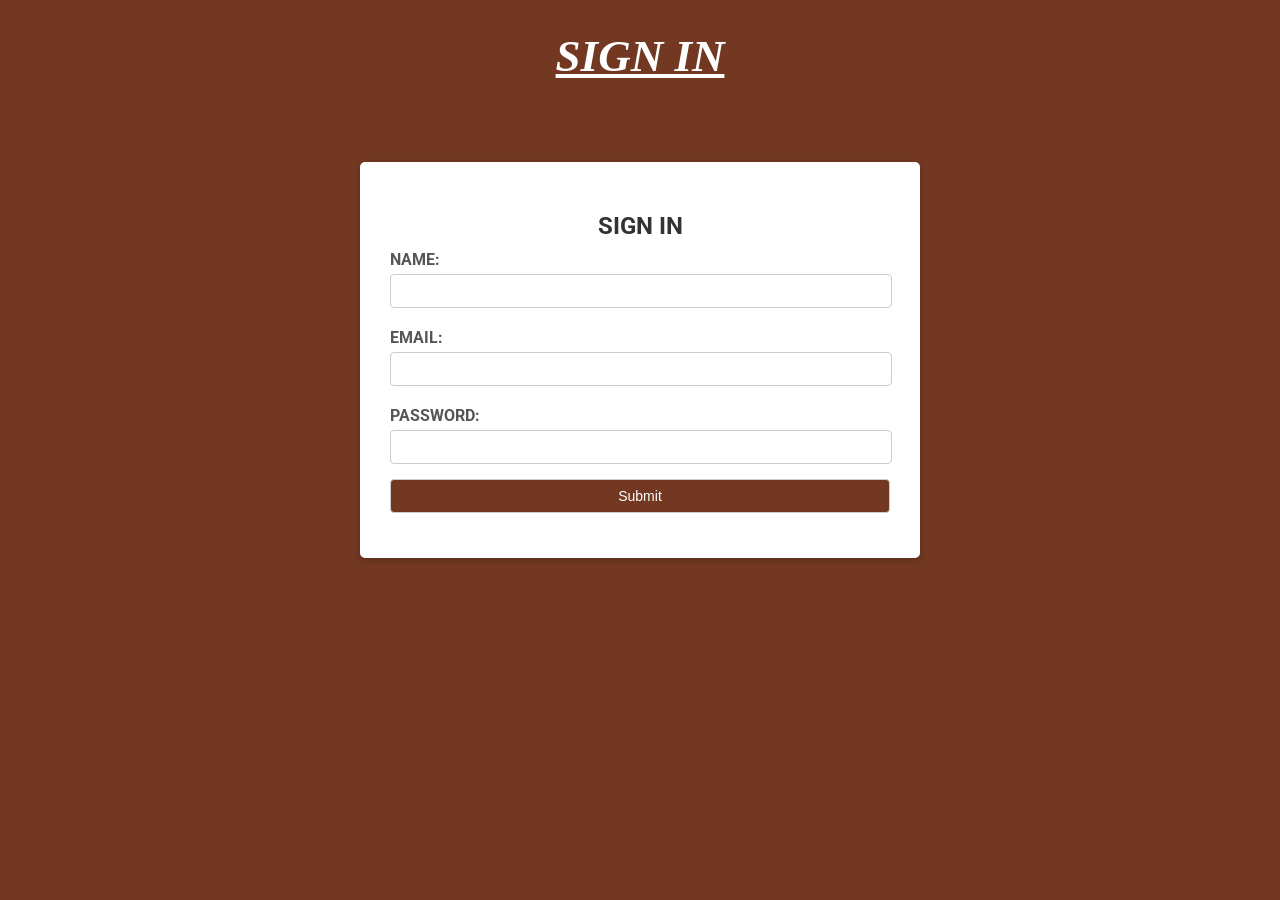
<file: website-main/website-main/signup.html>
<!DOCTYPE html>
<html lang="en">
  <head>
    <meta charset="UTF-8" />
    <meta name="viewport" content="width=device-width, initial-scale=1.0" />
    <title>Document</title>
    <link rel="stylesheet" href="signup.css" />
  </head>
    <body>
  <h1>SIGN IN </h1>
    <div class="form-container">
      <h2>SIGN IN</h2>
      <form name="submit-to-google-sheet">
        <div class="form-group">
          <label for="name">NAME:</label>
          <input type="text" id="name" name="name" required />
          <p id="nameError"></p>
        </div>
        <div class="form-group">
          <label for="email">EMAIL:</label>
          <input type="text" id="email" name="email" required />
          <p id="emailError"></p>
        </div>
        <div class="form-group">
          <label for="password">PASSWORD:</label>
          <input type="password" id="password" name="password" required />
        </div>
        <div class="form-group">
          <input type="submit" id="submit" name="submit">
          <span id ="success"></span>
          </form>
          </div>
  <script>
    const scriptURL = 'https://script.google.com/macros/s/AKfycbxJp13-dsl-s1aTBvmO4U4zHLQB9oU7YkYxu159VBKMCZNDH4Zu2GS4C8kgRSulAuTJ/exec'
    const form = document.forms['submit-to-google-sheet']
  const success=document.getElementById('success');
    form.addEventListener('submit', e => {
      e.preventDefault()
      fetch(scriptURL, { method: 'POST', body: new FormData(form)})
        .then(response =>{success.innerHTML="data successfully submit";
setTimeout(function()
{ 
  success.innerHTML="";
 },5000)
form.reset();
})
        .catch(error => console.error('Error!', error.message))
    })
  </script>
</body>
</html>
</file>
<file: website-main/website-main/css/style.css>
/* Google Fonts - Poppins */
@import url('https://fonts.googleapis.com/css2?family=Poppins:wght@300;400;500;600&display=swap');

html{
    font-size: 62.5%; /* 1rem = 10px */
    scroll-behavior: smooth;
}
:root{
/* Font Sizes & Family */
/* if we set html's font size 62.5% then 1rem = 10px */

--body-font: 'Poppins', sans-serif;

--big-font: 4rem;
--h1-font: 3.6rem;
--h2-font: 2.4rem;
--h3-font: 2rem;
--h4-font: 1.8rem;
--normal-font: 1.6rem;
--small-font: 1.4rem;
--smaller-font: 1.3rem;

/* Font Weight ***/
--font-regular: 400;
--font-medium: 500;
--font-semi-bold: 600;

/* Color Variables */
--primary-color: #C87E4F;
--primary-color-hover: #C2703D;
--text-color: #333;
--text-color-light: #888682;
--border-color: #484848;
--white-color: #FFF;
--section-bg: #2C3034;

/* z-index */
--z-overlay: 10;
--z-fixed: 100;

/* transition */
--tran-0-2: 0.2s;
--tran-0-3: 0.3s;
--tran-0-5: 0.5s;
}

/*Font sizes For Small Screen 968px */
@media screen and (max-width: 990px) {
:root {
  --big-font: 3.5rem;
  --h1-font: 2.4rem;
  --h2-font: 2rem;
  --h3-font: 1.8rem;
  --h4-font: 1.6rem;
  --normal-font: 1.5rem;
  --small-font: 1.3rem;
  --smaller-font: 1.2rem;
}
}


/* Pre-CSS */
*{
  margin: 0;
  padding: 0;
  box-sizing: border-box;
}
body{
  overflow-x: hidden;
  background-color: var(--white-color);
}

/* Custom Scrollbar */
::selection{
  background-color: var(--primary-color);
  color: var(--white-color);
}
::-webkit-scrollbar{
  width: 8px;
}
::-webkit-scrollbar-track{
  background-color: #f9f1ec;
}
::-webkit-scrollbar-thumb{
  border-radius: 1rem;
  background-color: var(--primary-color);
}
::-webkit-scrollbar-thumb:hover{
  border-radius: 1rem;
  background-color: var(--primary-color-hover)
}

body,
button,
input{
  font-family: var(--body-font);
  font-size: var(--normal-font);
  font-weight: var(--font-regular);
  color: var(--text-color);
}

input{
  outline: none;
}
ul{
  list-style: none;
}
a{
  text-decoration: none;
}
img{
  width: 100%;
  height: 100%;
  object-fit: cover;
filter: blur(1.8px);
}

/* Reusuable CSS */
.section{
  padding: 7rem 2rem;
}
.container{
  max-width: 1030px;
  width: 100%;
  margin: 0 auto;
  padding: 0 3rem;
}
.flex{
  display: flex;
  align-items: center;
  column-gap: 0.6rem;
}
.button{
  border: none;
  outline: none;
  color: var(--white-color);
  padding: 1rem 1.8rem;
  border-radius: 3rem;
  background-color: var(--primary-color);
  transition: var(--tran-0-3);
  cursor: pointer;
}
.button:hover{
  background-color: var(--primary-color-hover);
}
.section-subtitle,
.content-subtitle{
  color: var(--primary-color);
  font-size: var(--normal-font);
  letter-spacing: 1px;
  font-weight: var(--font-medium);
  text-align: center;
}
.section-title,
.content-title{
  text-align: center;
  font-size: var(--h2-font);
  font-weight: var(--font-medium);
  margin: 1rem 0;
}
.section-description,
.content-description{
  text-align: center;
  margin-bottom: 2rem;
}
.section-description{
  padding: 0 16rem;
}
/* Header */
.header{
  position: fixed;
  top: 0;
  left: 0;
  height: 7rem;
  width: 100%;
  z-index: var(--z-fixed);
  transition: var(--tran-0-5);
}
.header-active{
  height: 6rem;
  background-color: var(--white-color);
  box-shadow: 0 0 10px rgba(0, 0, 0, 0.2);
}

/* nav */
.nav{
  position: relative;
  height: 100%;
  align-items: center;
  justify-content: space-between;
}
.logo-icon,
.logo-text,
.nav-link,
.phone-icon,
.phone-number{
  color: var(--white-color);
}


.header-active .logo-icon,
.header-active .logo-text,
.header-active .nav-link,
.header-active .phone-icon,
.header-active .phone-number{
  color: var(--text-color);
}

.logo-icon,
.phone-icon{
  font-size: 2rem;
}
.menu-list{
  column-gap: 2rem;
}
.nav-link{
  position: relative;
  text-transform: capitalize;
}
.nav-link::before{
  content: '';
  position: absolute;
  left: 50%;
  bottom: -8px;
  height: 6px;
  width: 6px;
  border-radius: 50%;
  transform: translateX(-50%);
  background-color: var(--white-color);
  opacity: 0;
}
.active-navlink::before{
  opacity: 1;
}
.header-active .active-navlink::before{
  background-color: var(--text-color);
}
.media-icons{
  column-gap: 1rem;
}
.media-icons a{
  color: var(--text-color-light);
}
.navClose-btn,
.navOpen-btn,
.media-icons{
  display: none;
}

/* nav responsive */
@media screen and (max-width: 768px) {
  .contact-content{
    display: none;
  }
  .navClose-btn,
  .navOpen-btn,
  .media-icons{
  display: block;
}
  .nav .menu-content{
    position: fixed;
    top: 0;
    right: -100%;
    max-width: 300px;
    width: 100%;
    height: 100%;
    z-index: var(--z-fixed);
    padding: 10rem 0 5rem;
    background-color: var(--white-color);
    box-shadow: 0 0 10px rgba(0, 0, 0, 0.2);
    display: flex;
    flex-direction: column;
    align-items: center;
    justify-content: space-between;
    transition: var(--tran-0-5);
  }
  .nav .menu-content.open{
    right: 0;
  }
  .menu-list{
    flex-direction: column;
    row-gap: 2.5rem;
    font-size: var(--h4-font);
  }
  .nav-link{
    color: var(--text-color);
  }
  .nav-link::before{
    background-color: var(--text-color);
  }
  .navClose-btn{
    position: absolute;
    top: 2rem;
    right: 2rem;
    font-size: 2.5rem;
    cursor: pointer;
  }
  .navOpen-btn{
    font-size: 2rem;
    cursor: pointer;
    color: var(--white-color);
  }
  .header-active .navOpen-btn{
    color: var(--text-color);
  }
  
}

/* Home */
.home{
  height: 100vh;
  width: 100%;
  /* background-color: red; */
}
.swiper-slide{
  position: relative;
  height: 100vh;
  width: 100%;
}
.home .swiper-slide::before{
  content: '';
  position: absolute;
  left: 0;
  top: 0;
  height: 100%;
  width: 100%;
  background-color: rgba(0, 0, 0, 0.4);
  z-index: var(--z-overlay);
}
.home-img{
  height: 100%;
  width: 100%;
}

/* swiper button */
.swiper-navBtn{
  height: 5rem;
  width: 5rem;
  color: var(--white-color);
  border-radius: 50%;
  background-color: rgba(255, 255, 255, 0.2);
  transition: var(--tran-0-2);
  opacity: 0;
  visibility: visible;
}
.home:hover .swiper-navBtn,
.review:hover .swiper-navBtn{
  opacity: 1;
}
.swiper-navBtn:hover{
  background-color: rgba(255, 255, 255, 0.3);
}
.swiper-navBtn::after,
.swiper-navBtn::before{
  font-size: 2rem;
}

.swiper-button-next{
  right: 16rem;
}
.swiper-button-prev{
  left: 16rem;
}

.swiper-pagination-bullet{
  background-color: var(--white-color);
  opacity: 1;
  height: 1.5rem;
  width: 1.5rem;
  margin-bottom: 2rem;
  visibility: hidden;
}
.swiper-pagination-bullet-active{
  border: 3px solid var(--white-color);
  background-color: var(--primary-color);
}
.home-details{
  position: absolute;
  top: 50%;
  left: 50%;
  z-index: var(--z-fixed);
  transform: translate(-50%, -50%);
  display: grid;
  justify-items: center;
  width: 100%;
  row-gap: 4rem;
}

.homeSubtitle{
  text-align: center;
  font-size: var(--normal-font);
  color: var(--white-color);
}
.homeTitle{
  text-align: center;
  font-size: var(--big-font);
  color: var(--white-color);
  font-weight: var(--font-semi-bold);
}


/* About */
.about .content-subtitle,
.about .content-title,
.about .content-description{
  text-align: left;
}
.about-content{
  display: grid;
  grid-template-columns: repeat(2,1fr);
  column-gap: 7rem;
  align-items: center;
  padding: 0 5rem;
}
.about-imageContent{
  position: relative;
  max-width: 400px;
  height: 450px;
  border: 6px solid var(--section-bg);
}
.aboutImg-textBox{
  position: absolute;
  bottom: 2rem;
  right: -5rem;
  padding: 2rem;
  max-width: 360px;
  width: 100%;
  text-align: center;
  border: 6px solid var(--section-bg);
  background-color: var(--white-color);
}
.aboutImg-textBox .content-description{
  text-align: center;
  margin-bottom: 0;
}
.heart-icon{
  position: absolute;
  left: -1.9rem;
  top: 50%;
  height: 3rem;
  width: 3rem;
  color: var(--white-color);
  background-color: var(--section-bg);
  transform: translateY(-50%);
  justify-content: center;
  border-radius: 50%;
}

.about-details{
  display: grid;
  row-gap: 4rem;
}
.about-lists{
  column-gap: 1rem;
  align-items: baseline;
}
.about-list{
  font-weight: var(--font-medium);
  font-size: 1.8rem;
}
.about-list:nth-child(1){
  color: var(--primary-color);
}
.about-list.dot{
  font-size: 2.5rem;
}
.about-buttons{
  column-gap: 2rem;
}
.about-link .link-text,
.about-arrowIcon{
  color: var(--text-color);
  text-transform: uppercase;
}
.about-arrowIcon{
  transition: var(--tran-0-3);
}
.about-link:hover .about-arrowIcon{
  margin-left: 4px;
}

/* Menu */
.course{
  background-color: var(--section-bg);
}
.section-title,
.section-description{
  color: var(--white-color);
}
.course .menu-content{
  display: grid;
  grid-template-columns: 1.8fr 1fr;
  column-gap: 6rem;
  margin-top: 6rem
}
.menu-img{
  height: 80px;
  width: 80px;
  margin-right: 1.5rem;
}
.menu-items{
  display: grid;
  row-gap: 1.5rem;
}

.menu-item{
  position: relative;
  padding: 2rem 2.5rem;
  background-color: var(--white-color);
}
.menuItem-details{
  margin-right: 1.5rem;
}
.menuItem-topic{
  font-weight: var(--font-semi-bold);
}
.menuItem-des{
  font-size: var(--small-font);
}
.menuItem-price{
  flex-direction: column;
  padding-left: 2rem;
  border-left: 2px solid rgba(0, 0, 0, 0.3);
}
.discount-price{
  font-size: 1.8rem;
}
.real-price{
  text-decoration:none;
}
.time-topic{
  width: 100%;
  display: block;
  text-align: center;
  font-size: 1.8rem;
  font-weight: var(--font-regular);
  padding: 1.5rem 0;
  color: var(--white-color);
  background-color: var(--primary-color);
}
.time-list{
  padding: 1.5rem;
  border-bottom: 2px solid rgba(0, 0, 0, 0.3);
  justify-content: space-between;
  background-color: var(--white-color);
}
.time-list:nth-child(7){
  border-bottom: none;
}

/* Brand */
.brand-images{
  display: grid;
  align-items: center;
  column-gap: 2rem;
  justify-content: space-between;
  justify-items: center;
  margin-top: 3rem;
  grid-template-columns: repeat(5,1fr);
}
.brand-img{
  width: 150px;
  object-fit: contain;
  opacity: 1;
  transition: var(--tran-0-5);
}
.brand-img:hover{
  opacity: 1;
}

/* Review */
.review{
  background-color: #f2f2f2;
}
.review .section-title,
.review .section-description{
  color: var(--text-color);
}
.testi-content{
  position: relative;
  height: 100%;
  width: 100%;
  row-gap: 2rem;
  flex-direction: column;
}
.review-img{
  height: 150px;
  width: 150px;
  border-radius: 50%;
  margin-bottom: 2rem;
}
.review-quote{
  padding: 0 15rem;
  text-align: center;
}
.quote-icon{
  font-size: 3rem;
  color: var(--primary-color);
}
.testi-personDetails{
  flex-direction: column;
}
.testi-personDetails .name{
  font-size: 1.8rem;
  font-weight: var(--font-medium);
}

/* swiper btn */
.review .swiper-navBtn{
  background-color: rgba(0, 0, 0, 0.1);
}
.review .swiper-button-next{
  right: 2rem;
  transform: translateY(2rem);
}
.review .swiper-button-prev{
  left: 2rem;
  transform: translateY(2rem);
}
.review .swiper-navBtn:hover{
  background-color: rgba(0, 0, 0, 0.2);
}

/* Newsletter */
.newsletter .logo-icon,
.newsletter .logo-text,
.newsletter .section-description{
  color: var(--text-color);
}
.newletter-container{
  display: grid;
  justify-items: center;
  row-gap: 4rem;
}
.newsletter .logo-icon{
  font-size: 3rem;
  color: var(--text-color-light);
}
.newsletter .logo-text{
  color: var(--text-color-light);
  font-size: 2rem;
  font-weight: var(--font-medium);
}
.newsletter-inputBox{
  position: relative;
  height: 5rem;
  max-width: 400px;
  width: 100%;
  overflow: hidden;
}
.newletter-input{
  height: 100%;
  width: 100%;
  border-radius: 3rem;
  border: 2px solid rgba(0, 0, 0, 0.2);
  padding: 0 16rem 0 2rem;
}
.newsletter-button{
  position: absolute;
  top: 0;
  right: 0;
  border-radius: 0 3rem 3rem 0;
}
.newsletter .media-icons{
  display: flex;
}

/* Footer */
.footer{
  padding: 4rem 2rem 3rem;
  background-color: var(--section-bg);
}
.footer .content-description,
.footer .map-icon,
.footer .location-text{
  color: var(--text-color-light);
}
.footer-container{
  display: grid;
  grid-template-columns: 1fr 2fr;
  column-gap: 2rem;
  align-items: center;
}
.footer-content{
  display: grid;
  row-gap: 3rem;
}
.footer .logo-text,
.footer .logo-icon{
  color: var(--text-color-light);
  font-size: 2rem;
  font-weight: var(--font-medium);
}
.footer .logo-icon{
  font-size: 3rem;
}
.footer .content-description,
.footer .location-text{
  text-align: left;
  font-size: var(--small-font);
}
.footer .map-icon{
  font-size: 3rem;
  margin-right: 1rem;
}
.footer-linkContent{
  display: grid;
  grid-template-columns: repeat(3,1fr);
  justify-items: end;
}
.footer-links{
  display: grid;
  row-gap: 1rem;
  font-weight: var(--font-medium);
  color: var(--white-color);
}
.footer-link{
  font-size: var(--small-font);
  color: rgba(255, 255, 255, 0.5);
  transition: var(--tran-0-3);
}
.footer-link:hover{
  color: rgba(255, 255, 255, 0.8);
}
.footer-copyRight{
  max-width: 970px;
  margin: 0 auto;
  text-align: center;
  padding-top: 3rem;
  margin-top: 3rem;
  font-size: var(--small-font);
  border-top: 2px solid var(--text-color-light);
  color: rgba(255, 255, 255, 0.8);;
}


/* Scroll Up */
.scrollUp-btn{
  position: fixed;
  bottom: -30%;
  right: 3rem;
  height: 3rem;
  width: 3rem;
  font-size: 2rem;
  border-radius: 4px;
  color: var(--primary-color-hover);
  cursor: pointer;
  box-shadow: 0 3px 6px rgba(0, 0, 0, 0.2);
  background-color: var(--white-color);
  z-index: var(--z-overlay);
  justify-content: center;
  transition: var(--tran-0-3);
}
.scrollUpBtn-active{
  bottom: 3rem;
}
.scrollUp-icon{
  opacity: 0.9;
  transition: var(--tran-0-3);
}
.scrollUp-btn:hover .scrollUp-icon{
  opacity: 1;
}

/* Responive media */
@media screen and (max-width: 1150px) {
  .swiper-button-prev {
    left: 10rem;
}
  .swiper-button-next {
    right: 10rem;
}
}

@media screen and (max-width: 1000px) {
  .swiper-button-prev {
    left: 3rem;
}
  .swiper-button-next {
    right: 3rem;
}
  .section-description {
    padding: 0 8rem;
  }
  .about-imageContent {
    height: 400px;
  }
  .aboutImg-textBox {
    padding: 1.5rem 2rem;
  }
  .menu .menu-content {
    grid-template-columns: 1.5fr 1fr;
    column-gap: 3rem;
  }
  .brand-images{
    grid-template-columns: repeat(3,1fr);
  }

}

@media screen and (max-width: 768px) {
  .section.review{
    padding: 7rem 1rem 3rem;
  }
  .review .swiper{
    padding-bottom: 6.5rem;
  }
  .swiper-navBtn{
    visibility: hidden;
  }
  .swiper-pagination-bullet{
    visibility: visible;
  }

  .section {
    padding: 7rem 1rem;
}
.section-description,
.review-quote{
  padding: 0 6rem;
}
.about-content{
  grid-template-columns: 1fr;
  row-gap: 3rem;
  justify-items: center;
}
.about .content-subtitle,
.about .content-title,
.about .content-description{
  text-align: center;
}
.about-details {
  justify-items: center;
}
.about-lists{
  justify-content: center;
}
.menu .menu-content {
  grid-template-columns: 1fr;
  row-gap: 3rem;
}
.footer-container{
  row-gap: 1.5rem;
}
}

@media screen and (max-width: 600px){
  .container{
    padding: 0.5rem;
  }
  .section-description, .review-quote{
    padding: 0;
  }
  .aboutImg-textBox{
    right: -2rem
  }
  .menuItem-price{
    border: none;
  }
  .menu-img{
    height: 70px;
    width: 70px;
    margin-right: 0;
}
  .brand-images{
    grid-template-columns: repeat(2,1fr);
  }
  .brand-img{
    width: 130px;
  }
  .footer-container{
    grid-template-columns: 1fr;
    row-gap: 6rem;
  }
  .footer-content{
    justify-items: center;
  }
  .footer-linkContent{
    justify-items: center;
  }
  
}
@media screen and (max-width: 400px) {
  .homeTitle{
    font-size:3rem;
  }
  .menu-item{
    flex-direction: column;
    align-items: center;
    padding: 1rem;
    row-gap: 2rem;
  }
  .menuItem-details{
    margin-right: 0;
    display: flex;
    flex-direction: column;
    align-items: center;
  }
  .menuItem-price{
    padding-left: 0;
    flex-direction: row;
  }
  .menuItem-des{
    text-align: center;
}
  .newsletter-input {
    padding: 0 11rem 0 2rem;

}
  .newsletter-button {
    padding: 1.4rem 2rem;

}
}
</file>
<file: website-main/website-main/login.css>
@import url('https://fonts.googleapis.com/css2?family=Roboto:wght@400;700&display=swap');

body {
  font-family: 'Roboto', sans-serif;
  background-color:#723822;
  margin: 0;
  padding: 0;
}
h1{
  color: white;
  font-family: cursive;
  font-size: 45px;
  text-decoration: underline;
  font-style: italic;
  font-weight: bold;
  text-align: center;
}
h2{
  color: white;
  
  text-decoration: underline;

}
p{
  color: white;
  font-family: cursive;
  font-size: 20px;
  text-decoration: underline;
  font-style: italic;
  font-weight: bold;
  text-align: center;
}


.container {
  max-width: 500px;
  margin: 80px auto;
  padding: 30px;
  background-color: #ffffff;
  border-radius: 5px;
  box-shadow: 0 2px 6px rgba(0, 0, 0, 0.232);
  animation: slide-in 0.5s ease-in-out;
}

@keyframes slide-in {
  0% {
    opacity: 0;
    transform: translateY(-20px);
  }

  100% {
    opacity: 1;
    transform: translateY(0);
  }
}
.button{
  border: none;
  outline: none;
  color: white;
  padding: 1rem 1.8rem;
  border-radius: 3rem;
  background-color: rgb(123, 42, 35);
  transition: var(--tran-0-3);
  cursor: pointer;
}
.button:hover{
  background-color: rgb(153, 63, 55);
}
.container h2 {
  text-align: center;
  margin-top: 10;
  margin-bottom: 10px;
  color: #333333;
}

.form-group {
  margin-bottom: 15px;
}

.form-group label {
  display: block;
  font-weight: bold;
  margin-bottom: 5px;
  color: #555555;
}

.form-group input,
.form-group select {
  width: 100%;
  padding: 8px 0px;
  border: 1px solid #cccccc;
  border-radius: 4px;
  font-size: 14px;
  color: #333333;
}

.form-group input[type="submit"] {
  background-color: #723822;
  color: white;
  cursor: pointer;
  transition: background-color 0.3s ease-in-out;
}

.form-group input[type="submit"]:hover {
  background-color: #723822;
}
</file>
<file: website-main/website-main/registration.css>
@import url('https://fonts.googleapis.com/css2?family=Roboto:wght@400;700&display=swap');

body {
  font-family: 'Roboto', sans-serif;
  background-color:#723822;
  margin: 0;
  padding: 0;
}
h1{
  color: white;
  font-family: cursive;
  font-size: 45px;
  text-decoration: underline;
  font-style: italic;
  font-weight: bold;
  text-align: center;
}
p{
  color: white;
  font-family: cursive;
  font-size: 20px;
  text-decoration: underline;
  font-style: italic;
  font-weight: bold;
  text-align: center;
}


.form-container {
  max-width: 500px;
  margin: 80px auto;
  padding: 30px;
  background-color: #ffffff;
  border-radius: 5px;
  box-shadow: 0 2px 6px rgba(0, 0, 0, 0.232);
  animation: slide-in 0.5s ease-in-out;
}

@keyframes slide-in {
  0% {
    opacity: 0;
    transform: translateY(-20px);
  }

  100% {
    opacity: 1;
    transform: translateY(0);
  }
}

.form-container h2 {
  text-align: center;
  margin-top: 10;
  margin-bottom: 10px;
  color: #333333;
}

.form-group {
  margin-bottom: 15px;
}

.form-group label {
  display: block;
  font-weight: bold;
  margin-bottom: 5px;
  color: #555555;
}

.form-group input,
.form-group select {
  width: 100%;
  padding: 8px 0px;
  border: 1px solid #cccccc;
  border-radius: 4px;
  font-size: 14px;
  color: #333333;
}

.form-group input[type="submit"] {
  background-color: #723822;
  color: white;
  cursor: pointer;
  transition: background-color 0.3s ease-in-out;
}

.form-group input[type="submit"]:hover {
  background-color: #723822;
}
</file>
<file: website-main/website-main/signup.css>
@import url('https://fonts.googleapis.com/css2?family=Roboto:wght@400;700&display=swap');

body {
  font-family: 'Roboto', sans-serif;
  background-color:#723822;
  margin: 0;
  padding: 0;
}
h1{
  color: white;
  font-family: cursive;
  font-size: 45px;
  text-decoration: underline;
  font-style: italic;
  font-weight: bold;
  text-align: center;
}
p{
  color: white;
  font-family: cursive;
  font-size: 20px;
  text-decoration: underline;
  font-style: italic;
  font-weight: bold;
  text-align: center;
}


.form-container {
  max-width: 500px;
  margin: 80px auto;
  padding: 30px;
  background-color: #ffffff;
  border-radius: 5px;
  box-shadow: 0 2px 6px rgba(0, 0, 0, 0.232);
  animation: slide-in 0.5s ease-in-out;
}

@keyframes slide-in {
  0% {
    opacity: 0;
    transform: translateY(-20px);
  }

  100% {
    opacity: 1;
    transform: translateY(0);
  }
}

.form-container h2 {
  text-align: center;
  margin-top: 10;
  margin-bottom: 10px;
  color: #333333;
}

.form-group {
  margin-bottom: 15px;
}

.form-group label {
  display: block;
  font-weight: bold;
  margin-bottom: 5px;
  color: #555555;
}

.form-group input,
.form-group select {
  width: 100%;
  padding: 8px 0px;
  border: 1px solid #cccccc;
  border-radius: 4px;
  font-size: 14px;
  color: #333333;
}

.form-group input[type="submit"] {
  background-color: #723822;
  color: white;
  cursor: pointer;
  transition: background-color 0.3s ease-in-out;
}

.form-group input[type="submit"]:hover {
  background-color: #723822;
}
.submit{
  background-color: #723822;
}
</file>
